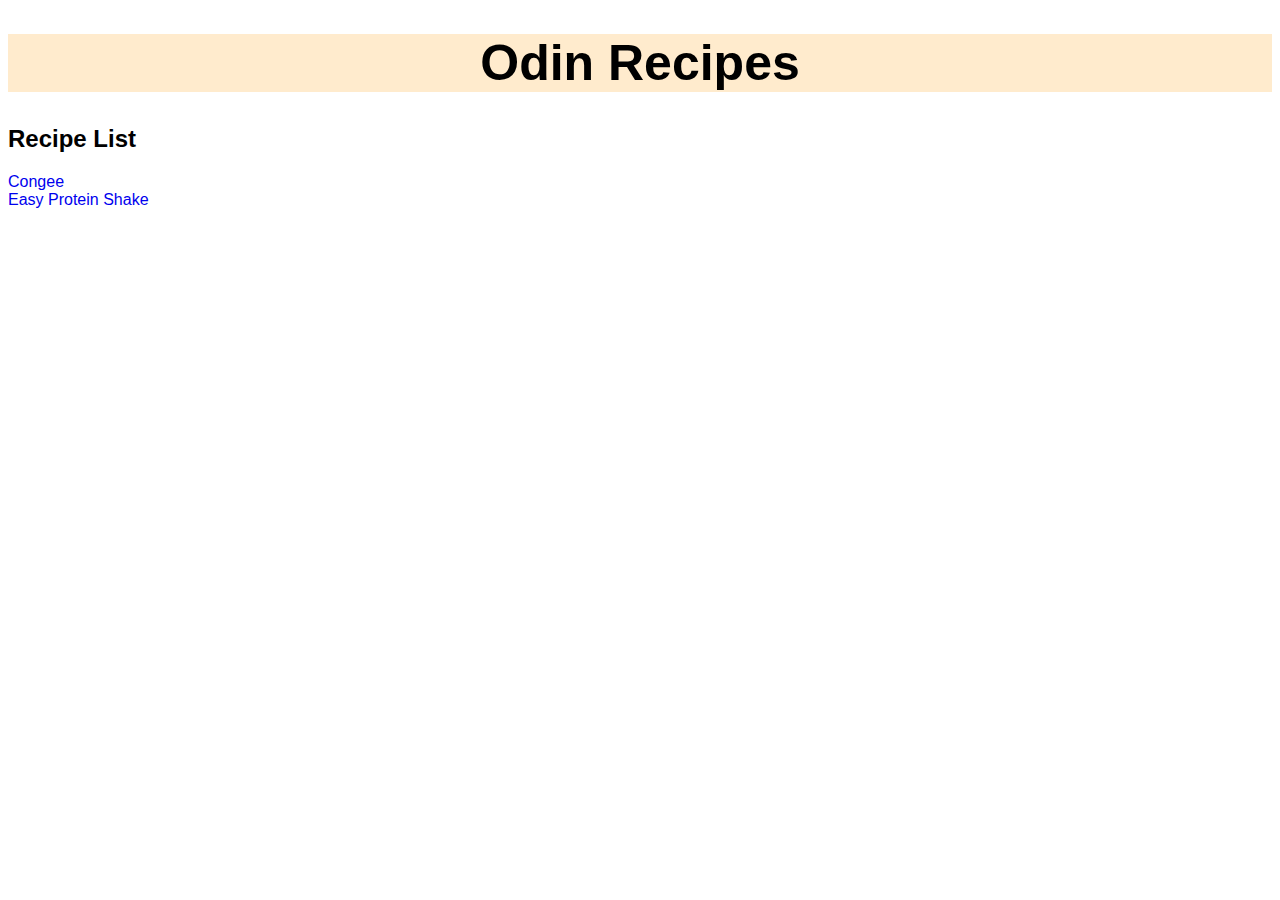
<file: index.html>
<!DOCTYPE html>
<html lang="en">
<head>
    <meta charset="UTF-8">
    <meta http-equiv="X-UA-Compatible" content="IE=edge">
    <meta name="viewport" content="width=device-width, initial-scale=1.0">
    <title>Odin Recipes</title>
    <link rel="stylesheet" href="styles/styles.css">
</head>

<body>
    <h1 class="index-header">Odin Recipes</h1>
    <h2 class="index-header-2">Recipe List</h2>
    <a href="recipes/congee.html">Congee</a>
    <br>
    <a href="recipes/easy-shake.html">Easy Protein Shake</a>
</body>
</html>
</file>
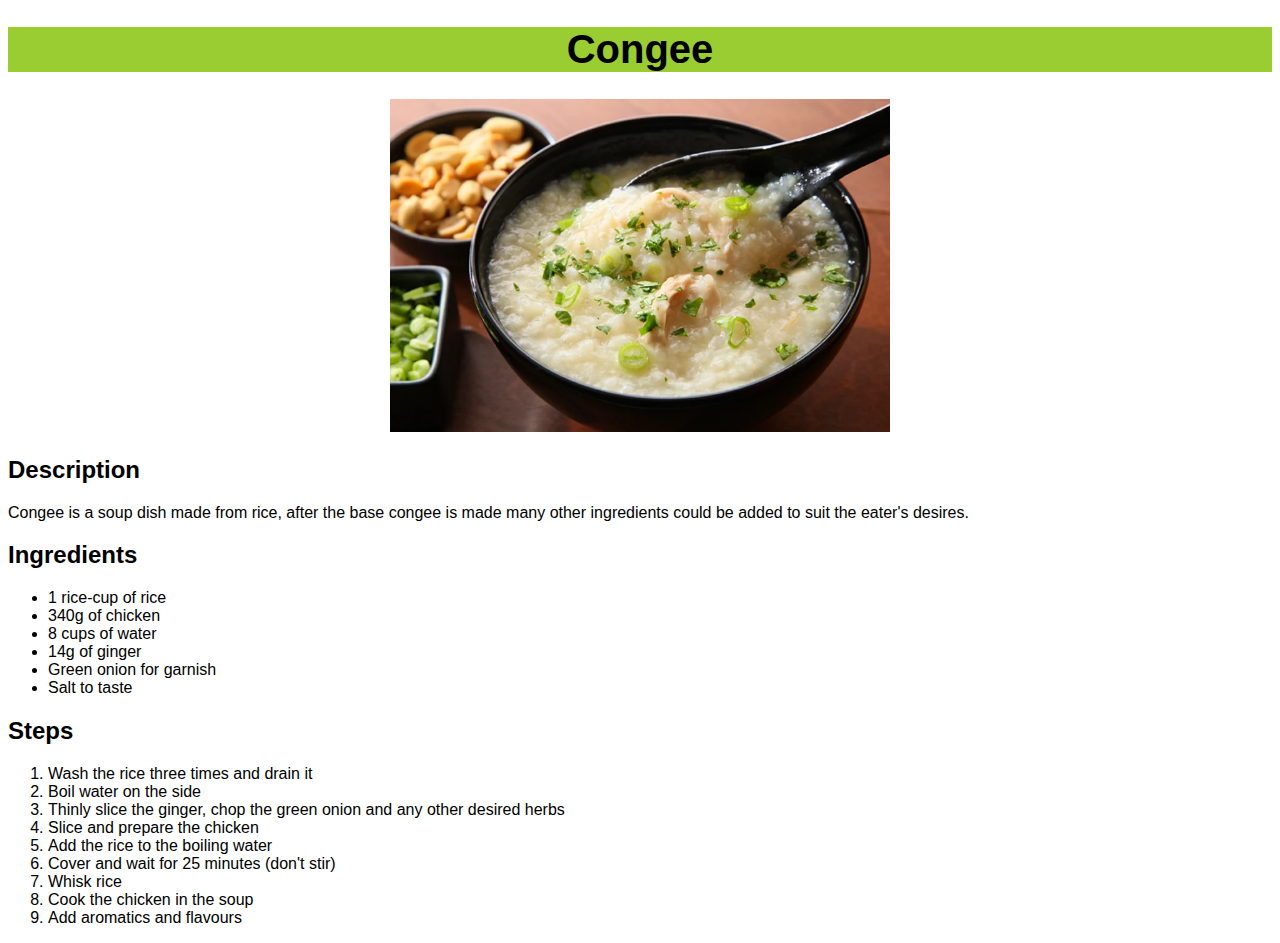
<file: recipes/congee.html>
<!DOCTYPE html>
<html lang="en">
<head>
    <meta charset="UTF-8">
    <meta http-equiv="X-UA-Compatible" content="IE=edge">
    <meta name="viewport" content="width=device-width, initial-scale=1.0">
    <title>Congee Recipe</title>
    <link rel="stylesheet" href="../styles/styles.css">
</head>


<body class="recipe-body">
    <h1 class="recipe-header">Congee</h1>

    <div class="recipe-picture-div">
        <img src="../images/congee.jpg" alt="Picture of a bowl of Congee" class="recipe-pictures">
    </div>
    <h2>Description</h2>

    <p>
        Congee is a soup dish made from rice, after the base congee is made many other ingredients 
        could be added to suit the eater's desires.
    </p>

    <h2>Ingredients</h2>

    <ul>
        <li>1 rice-cup of rice</li>
        <li>340g of chicken</li>
        <li>8 cups of water</li>
        <li>14g of ginger</li>
        <li>Green onion for garnish</li>
        <li>Salt to taste</li>
    </ul>

    <h2>Steps</h2>

    <ol>
        <li>Wash the rice three times and drain it</li>
        <li>Boil water on the side</li>
        <li>Thinly slice the ginger, chop the green onion and any other desired herbs</li>
        <li>Slice and prepare the chicken</li>
        <li>Add the rice to the boiling water</li>
        <li>Cover and wait for 25 minutes (don't stir)</li>
        <li>Whisk rice</li>
        <li>Cook the chicken in the soup</li>
        <li>Add aromatics and flavours</li>
    </ol>
    
</body>
</html>
</file>
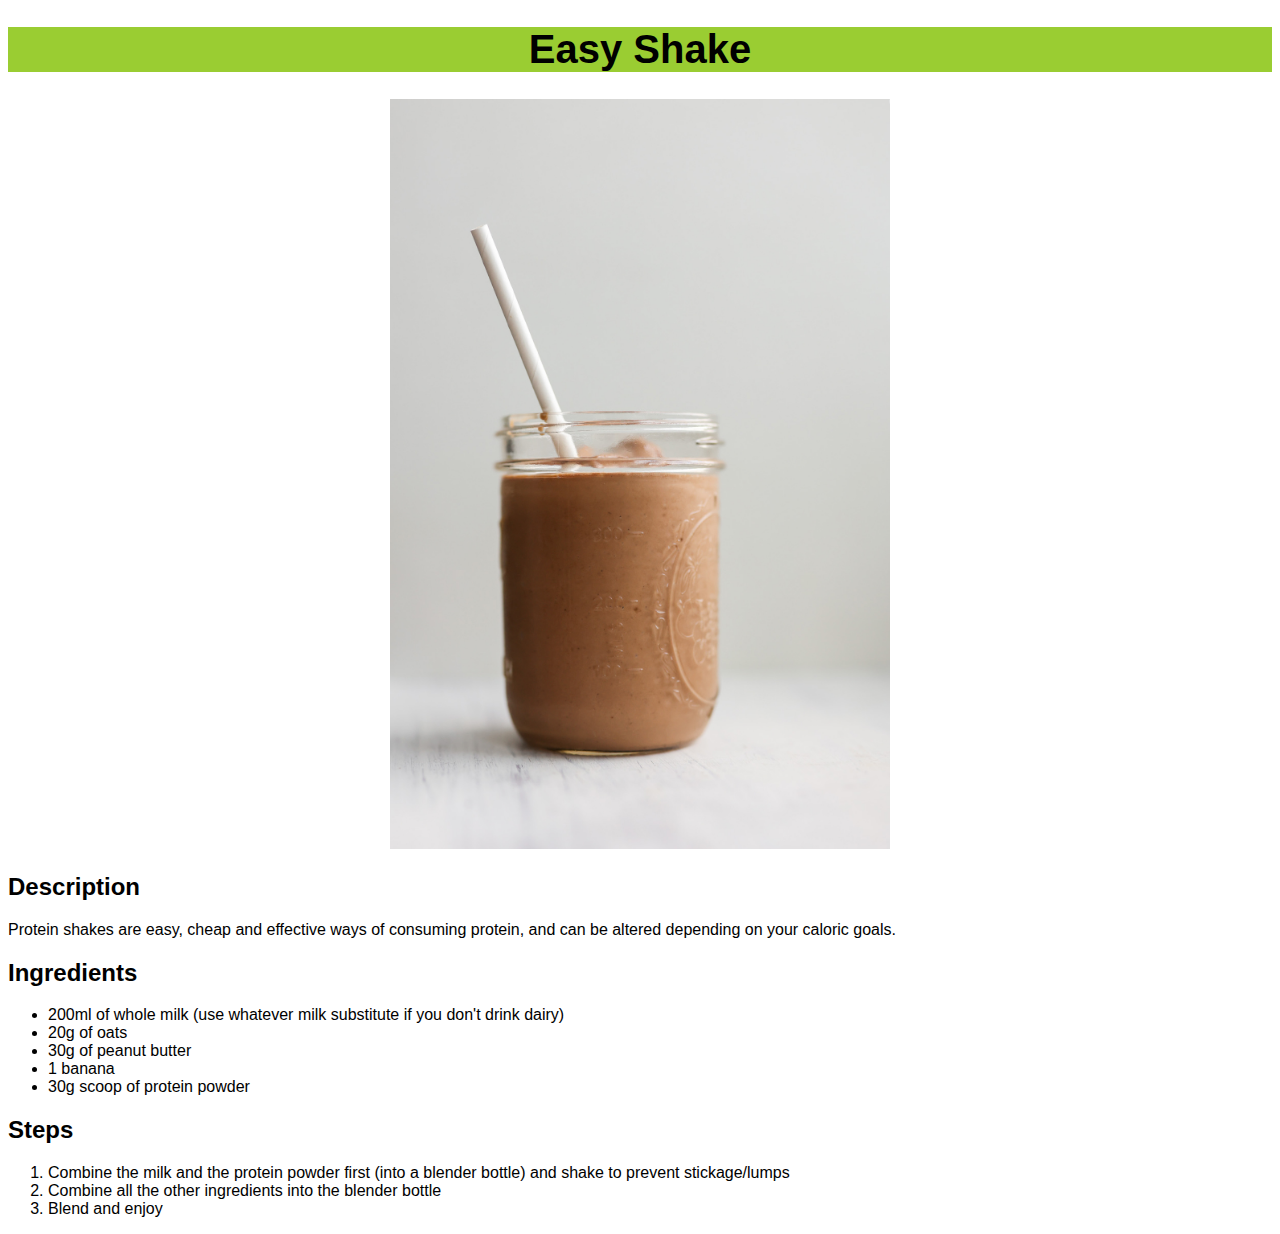
<file: recipes/easy-shake.html>
<!DOCTYPE html>
<html lang="en">
<head>
    <meta charset="UTF-8">
    <meta http-equiv="X-UA-Compatible" content="IE=edge">
    <meta name="viewport" content="width=device-width, initial-scale=1.0">
    <title>Congee Recipe</title>
    <link rel="stylesheet" href="../styles/styles.css">
</head>


<body class="recipe-body">
    <h1 class="recipe-header">Easy Shake</h1>

    <div class="recipe-picture-div">
        <img src="../images/shake.jpg" alt="Picture of a glass filled with protein milkshake" class="recipe-pictures">
    </div>
    <h2>Description</h2>

    <p>
        Protein shakes are easy, cheap and effective ways of consuming protein, and can be altered 
        depending on your caloric goals.
    </p>

    <h2>Ingredients</h2>

    <ul>
        <li>200ml of whole milk (use whatever milk substitute if you don't drink dairy)</li>
        <li>20g of oats</li>
        <li>30g of peanut butter</li>
        <li>1 banana</li>
        <li>30g scoop of protein powder</li>
    </ul>

    <h2>Steps</h2>

    <ol>
        <li>Combine the milk and the protein powder first (into a blender bottle) and shake to prevent stickage/lumps</li>
        <li>Combine all the other ingredients into the blender bottle</li>
        <li>Blend and enjoy</li>
    </ol>
    
</body>
</html>
</file>
<file: styles/styles.css>
.index-header {
    font-family: Verdana, Geneva, Tahoma, sans-serif;
    font-size: 50px;
    text-align: center;

    background-color: blanchedalmond;
}

.index-header-2 {
    font-family: Verdana, Geneva, Tahoma, sans-serif;
}

a { 
    font-family: Verdana, Geneva, Tahoma, sans-serif;
    text-decoration: none;
}

a:hover {
    color:white;
    background-color:teal
}

/* For the recipe pages mostly */

.recipe-body {
    font-family: Verdana, Geneva, Tahoma, sans-serif;
}

.recipe-picture-div{
    text-align: center;
}

.recipe-pictures {
    width: 500px;
    height: auto;
}

.recipe-header {
    font-family: Verdana, Geneva, Tahoma, sans-serif;
    font-size: 40px;
    text-align: center;

    background-color:yellowgreen
}
</file>
